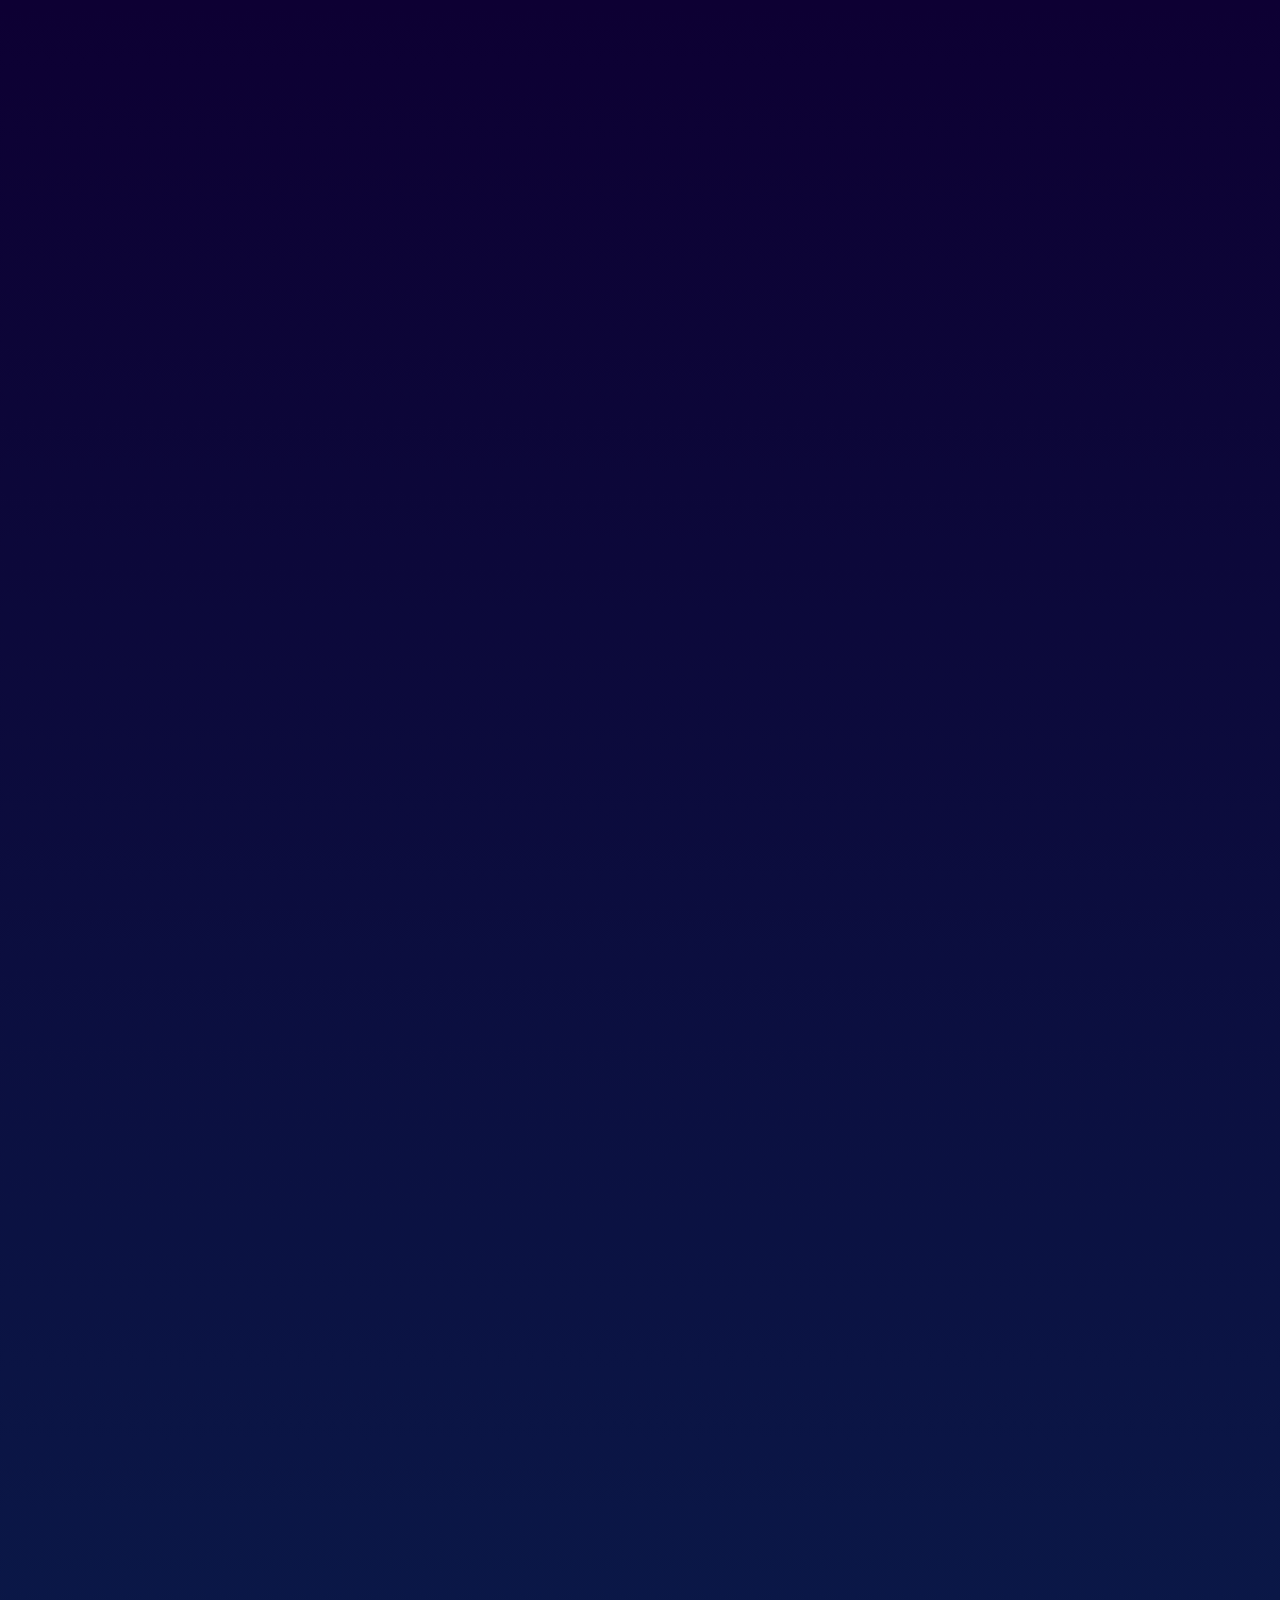
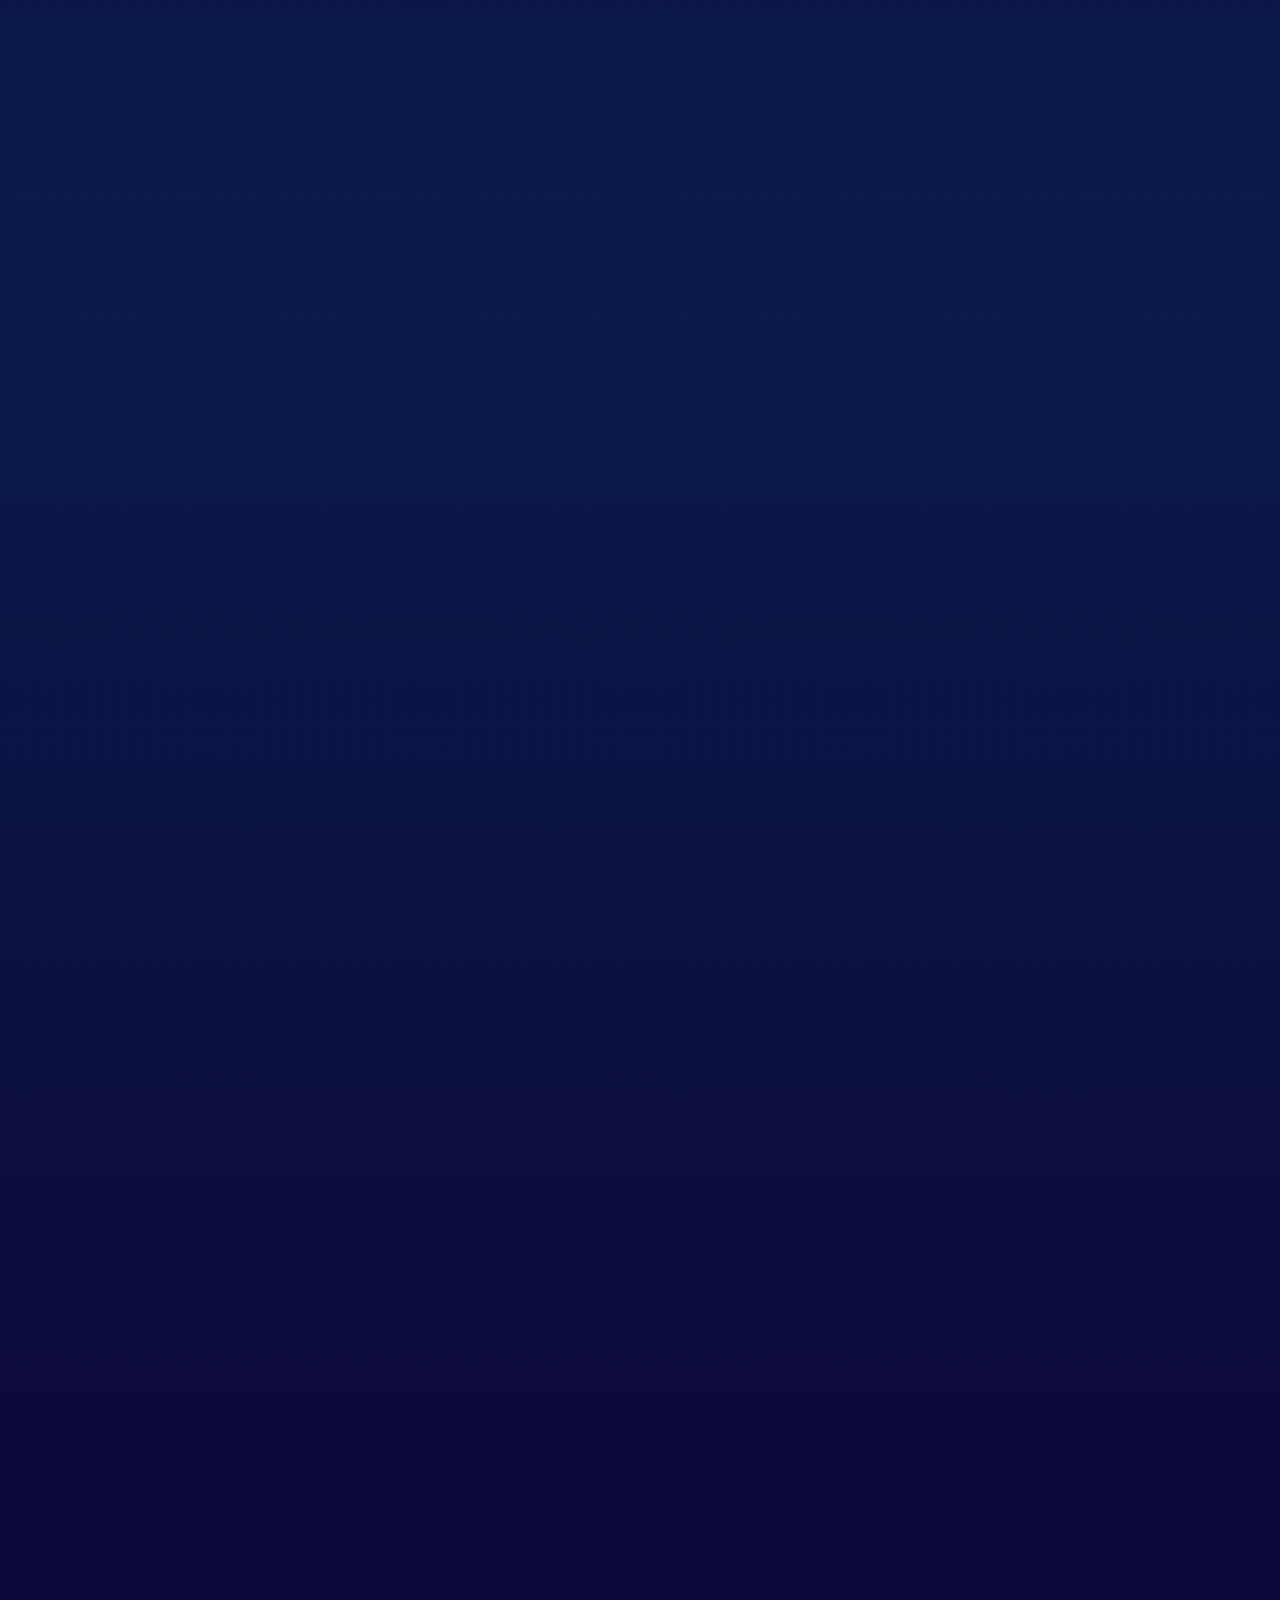
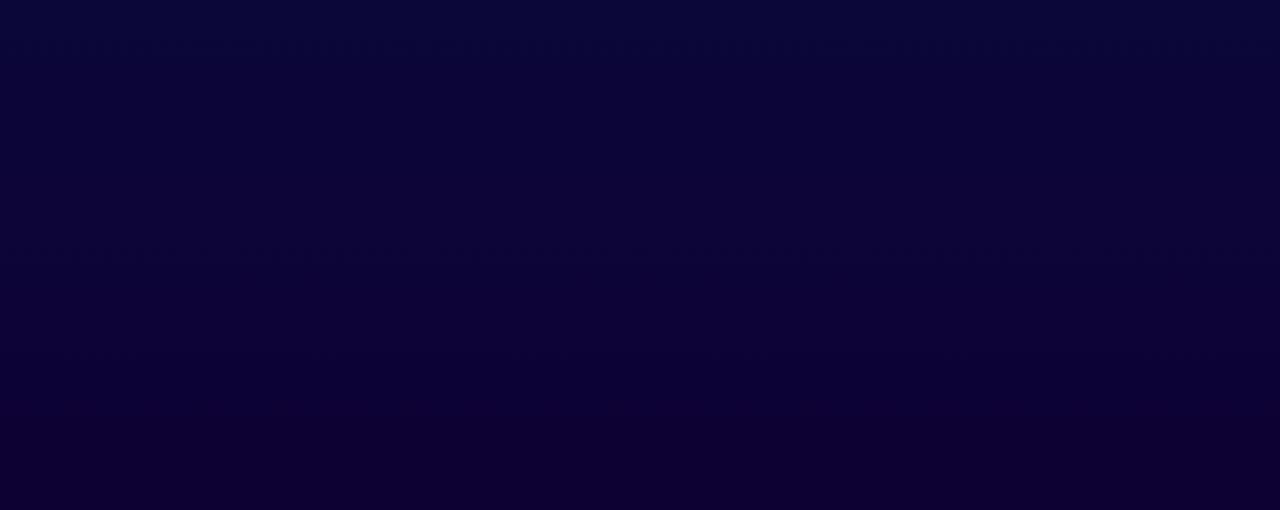
<file: Webfolio/index.html>
<!DOCTYPE html>
<html lang="en">
  <head>
    <meta charset="UTF-8" />
    <meta name="viewport" content="width=device-width, initial-scale=1.0" />
    <title>Richel Amie Grace Bautista | Portfolio</title>

    <link rel="stylesheet" href="style.css" />
    <link rel="preconnect" href="https://fonts.googleapis.com" />
    <link rel="preconnect" href="https://fonts.gstatic.com" crossorigin />
    <link
      href="https://fonts.googleapis.com/css2?family=Poppins:wght@300;400;600;700&display=swap"
      rel="stylesheet"
    />
  </head>

  <body>
    <!-- HEADER -->
    <header>
      <h1>My Portfolio</h1>
      <nav>
        <a href="#hero">Home</a>
        <a href="#about">About</a>
        <a href="#projects">Projects</a>
        <a href="#skills">Skills</a>
        <a href="#contact">Contact</a>
      </nav>
    </header>

    <!-- HERO SECTION -->
    <section id="hero">
      <div id="hero-text">
        <h2>Hello, I'm</h2>
        <h1>Richel Amie Grace Bautista</h1>
        <h2 style="font-size: 24px; color: #8c15e9">
          Graphics & Web Designer
        </h2>
        <p>
          I create visually engaging graphics and user-focused web designs. With
          a passion for turning ideas into meaningful digital experiences, I
          design with clarity, creativity, and purpose.
        </p>
        <a href="#projects" class="btn-primary">VIEW MY PROJECTS</a>
      </div>

      <div class="hero-img">
        <img src="../Media/profilePic.png" />
      </div>
    </section>

    <!-- ABOUT SECTION -->
    <section id="about">
      <img src="/Media/profilePic.png" />

      <div id="about-text">
        <h1>About Me</h1>

        <p>
          Turning ideas into interactive digital experiences. A Graphics and Web
          Designer with a passion for creating clean, modern, and purposeful
          digital designs.
        </p>

        <p>
          I love transforming concepts into engaging digital experiences—blending
          creativity, strategy, and user-centered thinking. From sleek UI
          layouts to thoughtful interactions, I aim to create designs that feel
          intuitive, meaningful, and visually striking. Every project is an
          opportunity to learn, experiment, and refine my craft, making the
          digital world a little more inspiring with every design.
        </p>

        <div class="about-btns">
          <a class="btn-primary">Download CV</a>
          <a class="btn-primary" style="background: #2d1e80; border: 1px solid #fff"
            >Watch Video</a
          >
        </div>
      </div>
    </section>

    <!-- PROJECTS SECTION -->
    <section id="projects">
      <h1>Projects</h1>
      <div class="carousel-container">
        <div class="carousel-buttons">
          <button id="prevBtn">&#10094;</button>
        </div>

        <div class="carousel-track">
    
          <div class="project-slide active">
            <img src="/Media/Projects/onlineOrdering.svg">
            <span><h3>Online Ordering System</h3>
              <a class="btn-primary">Learn More</a>
            </span>
          </div>
    
          <div class="project-slide">
            <img src="/Media/Projects/inventory.svg">
            <span><h3>Inventory System</h3>
              <a class="btn-primary">Learn More</a>
            </span>
          </div>
    
          <div class="project-slide">
            <img src="/Media/Projects/fruit.svg">
            <span>
              <h3>Fruit App UI</h3>
              <a class="btn-primary">Learn More</a>
            </span>
          </div>
    
        </div>

        <div class="carousel-buttons">
          <button id="nextBtn">&#10095;</button>
        </div>

      </div>
    
      
    </section>
    

    <!-- SKILLS SECTION -->
    <section id="skills">
      <h1>Tech Skills & Tools</h1>
      <p>A blend of creativity, development, and design</p>

      <div class="skills-grid">
        <div class="skill-box">
          <img src="/Media/Icons/WebDev.png" alt="WebDev" />
          <h3>Web Development</h3>
          <p>HTML, CSS, JS, PHP</p>
        </div>

        <div class="skill-box">
          <img src="/Media/Icons/UI&UX.png" alt="UI&UX" />
          <h3>UI/UX & Web Design</h3>
          <p>Wireframing, Prototyping, Responsive Layout</p>
        </div>

        <div class="skill-box">
          <img src="/Media/Icons/Graphics.png" alt="Graphics" />
          <h3>Graphic Design</h3>
          <p>Photoshop, Canva</p>
        </div>

        <div class="skill-box">
          <img src="/Media/Icons/Database.png" alt="Database" />
          <h3>Database & Backend</h3>
          <p>MySQL, Data Integration, Data Queries</p>
        </div>

        <div class="skill-box">
          <img src="/Media/Icons/Productivity.png" alt="Productivity" />
          <h3>Productivity & Soft Skills</h3>
          <p>Teamwork, Adaptability, Problem Solving</p>
        </div>
      </div>
    </section>

    <!-- CONTACT SECTION -->
    <section id="contact">
      <h1>Contacts</h1>

      <div class="contact-wrap">
        <div class="contact-info">
          <div>
            <h2>I’d love to work with you. Let’s connect!</h2>
            <p>
              I'd love to work with you. Reach out anytime <br />—I'm excited to
              collaborate and create something amazing together.
            </p>
          </div>

          <div class="phone">
            <img src="Media/Icons/Phone.svg" alt="Phone" />
            <p>+63 962 159 2653</p>
          </div>

          <div class="email">
            <img src="Media/Icons/Email.svg" alt="Email" />
            <p>amiegrace18@gmail.com</p>
          </div>

          <div class="other-contacts">
            <a href="https://www.facebook.com/amie.bautista.9889">
              <img src="Media/Icons/Facebook.svg" alt="Facebook" />
            </a>

            <a href="https://discordapp.com/users/1194908506751508560">
              <img src="Media/Icons/Discord.svg" alt="Discord" />
            </a>

            <a
              href="https://www.linkedin.com/in/richel-amie-grace-bautista-002379392"
            >
              <img src="Media/Icons/LinkedIn.svg" alt="LinkedIn" />
            </a>
          </div>
        </div>

        <div class="contact-form" style="width: 60%">
          <input type="text" placeholder="Enter your Name" />
          <input type="email" placeholder="Enter your Email" />
          <input type="text" placeholder="Enter your Subject" />
          <textarea placeholder="Enter your Message" rows="5"></textarea>
          <button class="send-btn">SEND</button>
        </div>
      </div>
    </section>

    <!-- FOOTER -->
    <footer>
      © 2025 Richel Amie Grace F. Bautista. All rights reserved.
    </footer>
    
  <script>
    const track = document.querySelector('.carousel-track');
const slides = Array.from(document.querySelectorAll('.project-slide'));
const nextBtn = document.getElementById('nextBtn');
const prevBtn = document.getElementById('prevBtn');

let currentIndex = 0;

function updateCarousel() {
  const slideWidth = slides[0].offsetWidth + 60; // slide + gap
  const containerWidth = document.querySelector('.carousel-container').offsetWidth;

  // Center the active slide
  const offset = (containerWidth - slides[currentIndex].offsetWidth) / 2 - currentIndex * slideWidth;
  track.style.transform = `translateX(${offset}px)`;

  slides.forEach((slide, index) => {
    slide.classList.toggle('active', index === currentIndex);
  });
}

nextBtn.onclick = () => {
  currentIndex = (currentIndex + 1) % slides.length;
  updateCarousel();
};

prevBtn.onclick = () => {
  currentIndex = (currentIndex - 1 + slides.length) % slides.length;
  updateCarousel();
};

updateCarousel();
window.addEventListener('resize', updateCarousel); // make responsive

    </script>
    
</body>
</html>
</file>
<file: Webfolio/style.css>
* {
  margin: 0;
  padding: 0;
  box-sizing: border-box;
  font-family: 'Poppins', sans-serif;
  transition: all 0.3s ease;
}

html {
  scroll-behavior: smooth;
}


body {
  background: linear-gradient(180deg, #0d0033, #0a1b4a, #0d0033);
  color: #fff;
  align-items: center;
  justify-content: center;
  margin: auto;
  opacity: 0;
  animation: fadeIn 0.9s ease forwards;
}

@keyframes fadeIn {
  from { opacity: 0; }
  to { opacity: 1; }

}
header {
  width: 100%;
  padding: 20px 60px;
  position: fixed;
  top: 0;
  left: 0;
  z-index: 1000;
  background: rgba(10, 0, 40, 0.65);
  backdrop-filter: blur(10px);
  display: flex;
  justify-content: space-between;
  align-items: center;
  border-bottom: 1px solid rgba(255, 255, 255, 0.1);
}

header h1 {
  font-size: 22px;
  font-weight: 600;
}

nav a {
  margin: 0 18px;
  text-decoration: none;
  color: #fff;
  font-weight: 400;
}

nav a:hover {
  color: #22ddd2;
  text-decoration: underline;
  text-underline-offset: 6px;
  text-decoration-thickness: 2px;

}

/* Gen Style */
section {
  padding: 20px;
}

#hero, #about{
    display: flex;
    gap: 10rem;
    align-items: center;
    justify-content: center;
    margin: auto;
    padding: 180px 100px 120px;
}

#about img, .hero-img img {
    width: 260px;
    border-radius: 20px;
    box-shadow: 0 0 40px #22ddd2;
    border: 4px solid #22ddd2;
  }

   .other-contacts img:hover{
    color: #000;
    transform: translateY(-3px);
    filter: drop-shadow(0 4px 14px #22ddd2);
  }

.btn-primary:hover,
.send-btn:hover{
  background: #22ddd2;
  color: #000;
  transform: translateY(-3px);
  box-shadow: 0 4px 14px #22ddd2;
}

#about, #contact {
  background: linear-gradient(
    357deg,
    rgba(46, 90, 205, 0.46) 2.51%,
    rgba(23, 21, 65, 0.46) 91.79%
  );
}


/* HERO */
#hero-text {
  max-width: 500px;
}

#hero-text h2 {
  font-size: 18px;
  color: #22ddd2;
}

#hero-text h1 {
  margin-top: 10px;
  font-size: 38px;
  line-height: 1.3;
}

#hero-text p {
  margin: 18px 0;
  font-size: 15px;
  opacity: 0.85;
  line-height: 1.7;
}

.btn-primary {
  padding: 12px 28px;
  background: #7b1fd1;
  border-radius: 8px;
  border: none;
  font-size: 14px;
  font-weight: 600;
  color: #fff;
  cursor: pointer;
  transition: 0.3s;
  text-decoration: none;
}

/* ABOUT */
#about-text {
  max-width: 600px;
  margin-left: 40px;
}

#about-text h1 {
  font-size: 32px;
  color: #22ddd2;
  margin-bottom: 14px;
}

#about-text p {
  margin-bottom: 20px;
  line-height: 1.7;
  opacity: 0.85;
}

.about-btns a {
  margin-right: 12px;
}

/* PROJECTS */
#projects {
  padding: 80px 30px;
  text-align: center;
  background: radial-gradient(circle at center, #0af 0%, #17154131 90%);
  color: #fff;
}

.carousel-container {
  position: relative;
  margin: auto;
  display: flex;
  align-items: center;
  justify-content: center;
  padding: 30px;

}

/* --- Track holding the slides --- */
.carousel-track {
  display: flex;
  gap: 60px;
  transition: transform 0.6s ease;
  align-items: center;
  margin: auto;
  overflow: auto;
}

/* --- Slide styles --- */
.project-slide {
  width: 500px;
  height: 311px;
  position: relative; /* needed for absolute positioning of span */
  border-radius: 20px;
  text-align: center;
  transform: scale(0.8);
  transition: 0.4s ease;
  opacity: 0.5;
  filter: blur(2px);
  overflow: hidden;
}

.project-slide img {
  width: 100%;
  object-fit: cover;
  display: block;  
}

.project-slide span {
  position: absolute;
  display: flex;
  justify-content: space-between;
  align-items: center;
  padding: 10px;
  right: 0;
  bottom: 0;
  color: white;
  z-index: 2;

  background: linear-gradient(
    179.42deg,
    rgba(190, 188, 234, 1) 0%,
    rgba(41, 37, 116, 1) 61.74255609512329%,
    rgba(23, 21, 65, 1) 100%
  );
  border-radius: 0px 0px 16px 16px;
  opacity: 0.93;
  height: 109px;
  filter: blur(0px);
  width: 100%;
}

.project-slide span h3 {
  margin-bottom: 10px;
}

.project-slide span a.btn-primary {
  display: inline-block;
  padding: 8px 20px;
  background-color: #22ddd2;
  color: #fff;
  border-radius: 10px;
  text-decoration: none;
}


/* --- Center Active Slide — GLOW EFFECT --- */
.project-slide.active {
  transform: scale(1);
  opacity: 1;
  filter: blur(0);
  box-shadow: 0 0 35px #22ddd2 ;
  border: 2px solid rgba(34, 221, 210, 0.5);
  z-index: 100;
}

/* --- Navigation Buttons --- */
.carousel-buttons {
  position: absolute;
  top: 50%;
  transform: translateY(-50%);
  z-index: 10;
}

.carousel-buttons button {
  background: transparent;
  border: 2px solid #22ddd2;
  color: #22ddd2;
  padding: 10px 18px;
  font-size: 22px;
  border-radius: 10px;
  cursor: pointer;
  transition: 0.3s;
}

.carousel-buttons button:hover {
  background: #22ddd2;
  color: #121212;
}

#prevBtn {
  left: 20px;
}

#nextBtn {
  right: 10px;
}

/* SKILLS */
#skills {
  text-align: center;
  padding: 120px 60px;
}

#skills h1 {
  color: #22ddd2;
  margin-bottom: 14px;
  font-size: 32px;
}

.skills-grid {
    width: 100%;
    max-width: 900px; /* optional */
    margin: 2rem auto;
    display: grid;
    grid-template-columns: repeat(3, 1fr);
    gap: 30px;
  }
  
  /* First row – 3 boxes */
  .skills-grid .skill-box:nth-child(1),
  .skills-grid .skill-box:nth-child(2),
  .skills-grid .skill-box:nth-child(3) {
    grid-row: 1;
  }
  
  /* Second row – 2 boxes centered */
  .skills-grid .skill-box:nth-child(4),
  .skills-grid .skill-box:nth-child(5) {
    grid-row: 2;
  }
  
.skill-box {
  padding: 25px;
  border-radius: 18px;
  border: 1px solid #22ddd2;
  background: #000928;
  box-shadow: 0 0 20px #22ddd240;
  height: 220px;
  width: 264px;
}

.skill-box h3 {
  margin-bottom: 10px;
  font-size: 20px;
}

.skill-box:hover {
  transform: translateY(-6px);
  box-shadow: 0 0 30px #22ddd260;
}


/* CONTACT */
#contact {
  padding: 120px 60px;
}

#contact h1 {
  text-align: center;
  color: #22ddd2;
  font-size: 32px;
  margin-bottom: 40px;
}

.contact-wrap {
  display: flex;
  justify-content: space-between;
  align-items: flex-start;
  gap: 30px;
  max-width: 1000px;
  margin: auto;

  /* Glass effect */
  background: rgba(79, 93, 172, 0.1); /* translucent glass */
  backdrop-filter: blur(15px); 
  -webkit-backdrop-filter: blur(12px); 

  border: 1px solid rgba(255, 255, 255, 0.2);
  border-radius: 20px;
  box-shadow: 0 8px 32px rgba(0, 0, 0, 0.25);

  padding: 50px;
}

.contact-info {
  display: flex;
  flex-direction: column;
  justify-content: space-between;
  gap: 20px;
}

.contact-info p {
  line-height: 1.7;
}

.phone, .email {
  display: flex;
  flex-direction: row;
  gap: 10px;
}

.other-contacts {
  display: flex;
  align-items: center;
  gap: 10px;
}

.contact-form input,
.contact-form textarea {
  width: 100%;
  padding: 14px;
  margin-bottom: 14px;
  border-radius: 10px;
  border: none;
  outline: none;
}

.send-btn {
  padding: 10px 26px;
  border-radius: 10px;
  background: #7b1fd1;
  color: #fff;
  font-weight: 600;
  border: none;
}

footer {
  margin-top: 120px;
  text-align: center;
  padding: 20px;
  opacity: 0.6;
}


/*********** MOBILE RESPONSIVENESS ***********/
@media (max-width: 1024px) {
  header {
    padding: 20px 30px;
  }

  #hero {
    flex-direction: column;
    text-align: center;
    padding: 160px 20px 80px;
  }

  #hero img{
    display: none;
  }

  #hero-text {
    max-width: 60%;
    margin-top: 30px;
  }

  #about {
    flex-direction: column;
    text-align: center;
    padding: 80px 20px;
  }

  #about-text {
    margin-left: 0;
  }

  .skills-grid {
    grid-template-columns: repeat(2, 1fr);
    justify-items: center;
  }
}

@media (max-width: 768px) {
  nav {
    display: none; /* simple for now, can make hamburger if you want */
  }

  #hero img, #about img {
    width: 200px;
  }

  .skills-grid {
    grid-template-columns: 1fr;
  }

  .contact-wrap {
    flex-direction: column;
    padding: 30px;
  }
}

@media (max-width: 480px) {
  #hero h1 {
    font-size: 26px;
  }

  #about h1,
  #projects h1,
  #skills h1,
  #contact h1 {
    font-size: 26px;
  }
}
</file>
